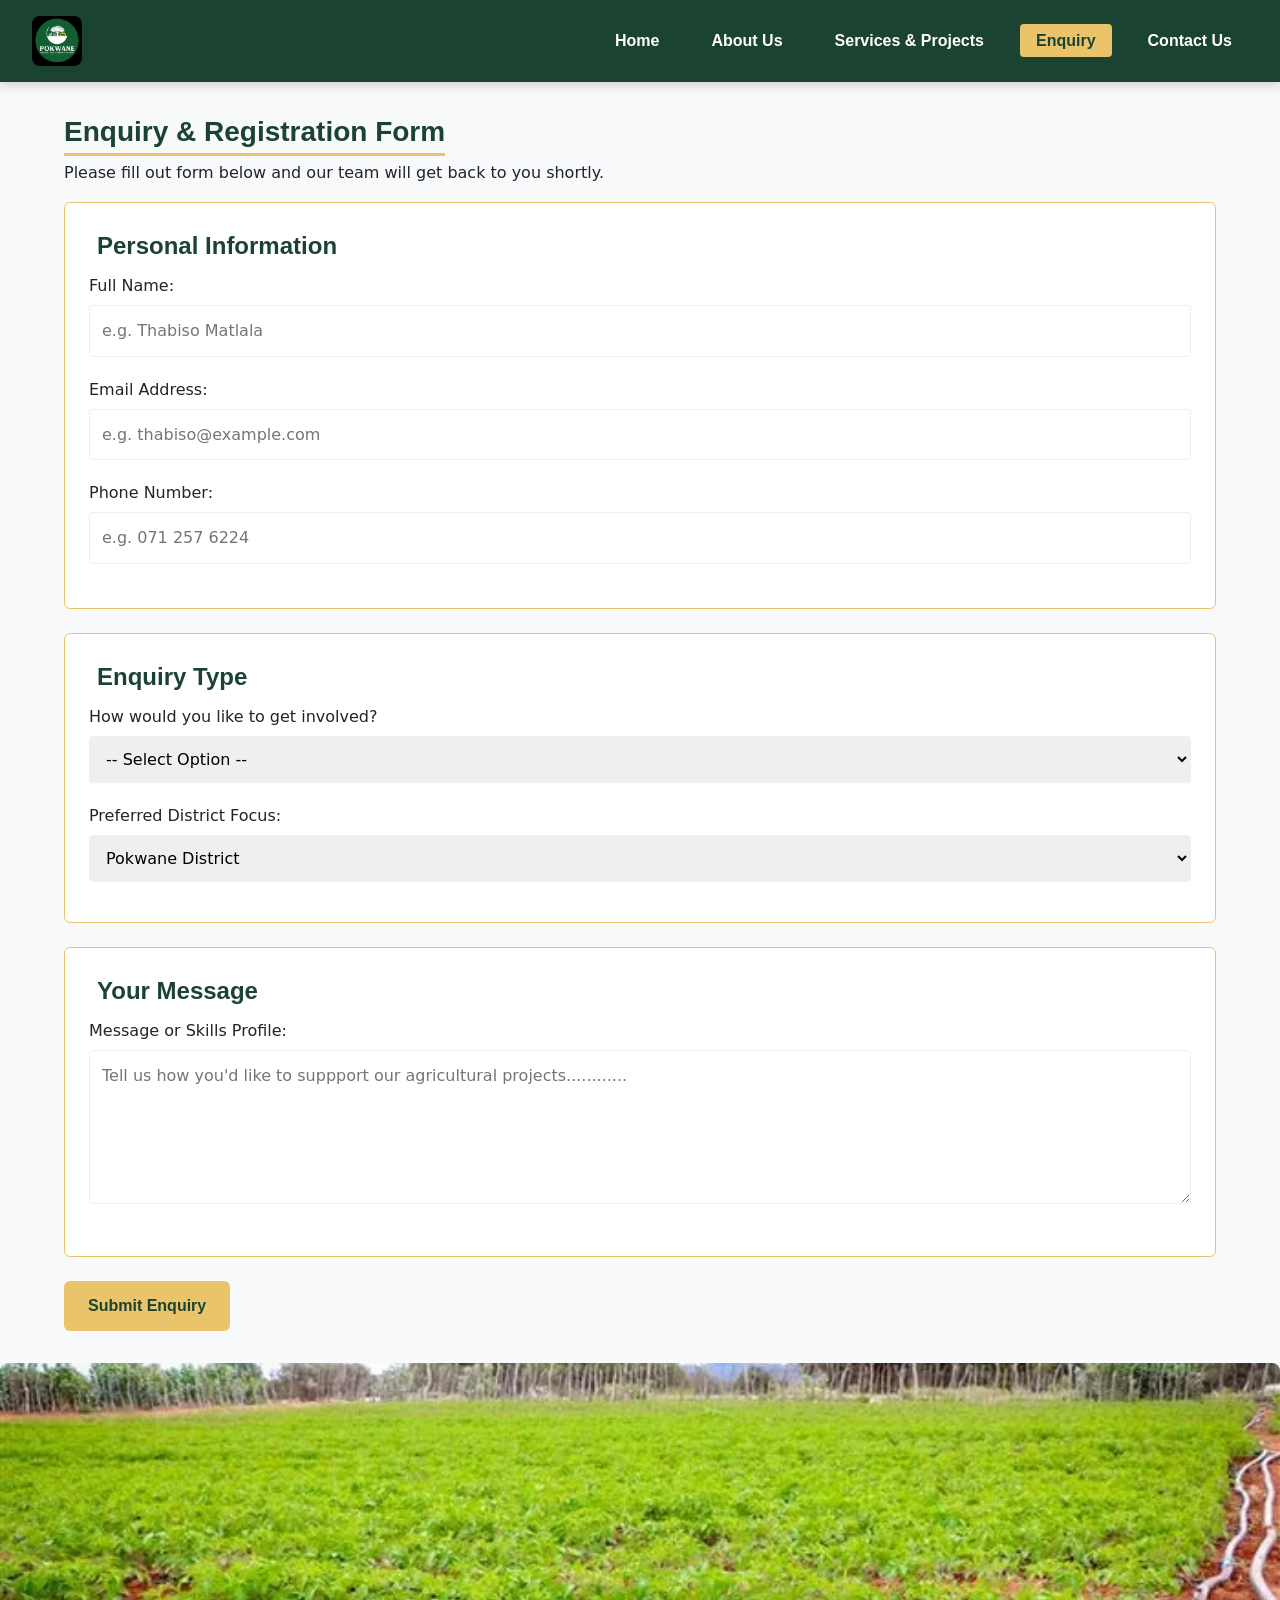
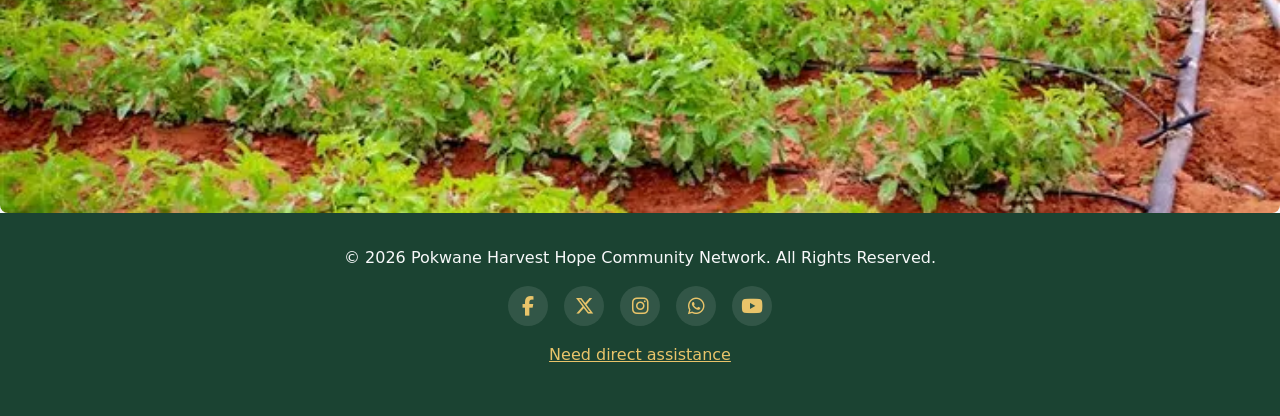
<file: enquiry.html>
<!DOCTYPE html>
<html lang="en">
    <head>
    <meta charset="UTF-8">
        <meta name="viewport" content="width=device-width", initial-scale="1.0">
        <meta name="description" content="Get involved with Pokwane Harvest Hope Community Network. Apply to volunteer or inquire about individual or corporate sponsorship">
        <title> Pokwane Harvest Hope Community Network | Enquiry</title>
<link rel="stylesheet" href="https://cdnjs.cloudflare.com/ajax/libs/font-awesome/6.5.1/css/all.min.css">
        <link href="https://cdn.jsdelivr.net/npm/bootstrap@5.3.3/dist/css/bootstrap.min.css" rel="stylesheet">
        <link rel="stylesheet" href="css/harveststyles.css">
    </head>
    <body>

         <!-- Header & Navigation Menu -->
        <header>
            <a class="navbar-brand" href="index.html">
              <img src="images/logo.jpeg" alt="pokwane harvest hope community network">
        </a>
        <nav>
            <ul>
                <li><a href="index.html">Home</a></li>
                <li><a href="about.html">About Us</a></li>
                <li><a href="services.html">Services & Projects</a></li>
                <li><a href="enquiry.html" class="active">Enquiry</a></li>
                <li><a href="contact.html">Contact Us</a></li>
            </ul>
        </nav>
        </header>

        <!-- Main Content Area -->
        <main>
            <section class="enquiry-form-section">
                <h2>Enquiry & Registration Form</h2>
                <p>Please fill out form below and our team will get back to you shortly.</p>

                <form class="enquiry-form">

                    <!-- Form Section -->
                    <fieldset>
                        <legend>Personal Information</legend>

                        <label for="fullname">Full Name:</label>
                        <input type="text" id="fullname" name="fullname" required placeholder="e.g. Thabiso Matlala">
                        <small id="fullnameError" style="color: #b42318; display: block; margin-top: 4px;"></small>

                        <label for="email">Email Address:</label>
                        <input type="email" id="email" name="email" required placeholder="e.g. thabiso@example.com">
                        <small id="emailError" style="color: #b42318; display: block; margin-top: 4px;"></small>

                        <label for="phone">Phone Number:</label>
                        <input type="tel" id="phone" name="phone" required placeholder="e.g. 071 257 6224">
                        <small id="phoneError" style="color: #b42318; display: block; margin-top: 4px;"></small>

                    </fieldset>

                     <!-- Engagement  -->
                    <fieldset>
                        <legend>Enquiry Type</legend>

                        <label for="role">How would you like to get involved?</label>
                        <select id="role" name="role">
                           <option value="" disabled selected>-- Select Option --</option>
                        <option value="volunteer">Volunteer Application</option>
                        <option value="sponsor">Corporate Sponsorship / Partner</option>
                        <option value="research">Research / Academic Collaboration</option>
                        <option value="general">General Enquiry</option>
                        </select>
                        <small id="roleError" style="color:#b42318; display: block; margin-top: 4px;"></small>

                        <label for="district">Preferred District Focus:</label>
                        <select id="district" name="district">
                            <option value="pokwane"> Pokwane District</option>
                            <option value="sekhukhune"> Sekhukhune District</option>
                            <option value="vhembe"> Vhenbe District</option>
                        </select>
                    </fieldset>

                    <!-- Message -->
                    <fieldset>
                        <legend>Your Message</legend>
                        <label for="message">Message or Skills Profile:</label>
                        <textarea id="message" name="message" rows="5" required placeholder="Tell us how you'd like to suppport our agricultural projects............"></textarea>
                        <small id="messageError" style="color: #b42318; display: block; margin-top: 4px;"></small>
                    </fieldset>

                    <button type="submit" class="submit-btn">Submit Enquiry</button>
                    <div id="successNotice" class="alert alert-success mt-3" style="display: none;" role="alert"></div>
                </form>
            </section>
        </main>

        <img src ="images/2176693688337eb25a07ea3c77b21f1e9b04f301=w700.webp">

         <!-- Footer -->
        <footer>
            <p>&copy; 2026 Pokwane Harvest Hope Community Network. All Rights Reserved.</p>
             <div class="social-links d-flex justify-content-center gap-3 my-3">
            <a href="https://facebook.com" target="_blank" aria-label="Facebook" class="social-icon">
                <i class="fab fa-facebook-f"></i>
            </a>
            <a href="https://x.com" target="_blank" aria-label="X (Twitter)" class="social-icon">
                <i class="fab fa-x-twitter"></i>
            </a>
            <a href="https://instagram.com" target="_blank" aria-label="Instagram" class="social-icon">
                <i class="fab fa-instagram"></i>
            </a>
            <a href="https://whatsapp.com" target="_blank" aria-label="WhatsApp" class="social-icon">
                <i class="fab fa-whatsapp"></i>
            </a>
            <a href="https://youtube.com" target="_blank" aria-label="YouTube" class="social-icon">
                <i class="fab fa-youtube"></i>
            </a>
        </div>

            <p><a href="contact.html">Need direct assistance</a></p>
        </footer>
        

        <script src="js/validation.js"></script>
    </body>
</html>
</file>
<file: css/harveststyles.css>
:root {
    --primary-forest: #1b4332;
    --secondary-gold: #e9c46a;
    --neutral-offwhite: #f8f9fa;
    --card-background: #ffffff;
    --text-dark: #212529;
    --border-color: #edeff1;

    --font-heading: -apple-system, BlinkMacSystemFont, "Segoe UI", Roboto, "Helvetica Neue", Arial, sans-serif;
    --font-body: system-ui, -apple-system, "Segoe UI", Roboto, Arial, sans-serif;

    --bs-body-font-family: var(--font-body);

}

*,
*::before,
*::after {
    margin: 0;
    padding: 0;
    box-sizing: border-box;
}

html {
    font-size: 100%;
    scroll-behavior: smooth;
}

body {
    font-family: var(--font-body);
    font-size: 1rem;
    line-height: 1.6;
    color: var(--text-dark);
    background-color: var(--neutral-offwhite);
    min-height: 100vh;
    display: flex;
    flex-direction: column;
}

h1, h2, h3, h4, h5, h6 {
    font-family: var(--font-heading);
    color: var(--primary-forest);
    font-weight: 700;
    line-height: 1.25;
    margin-bottom: 0.25rem;
}

h1 { font-size: 2.25rem; }
h2{
    font-size: 1.75rem;
    border-bottom: 3px solid var(--secondary-gold);
    display: inline-block;
    padding-bottom: 0.25rem;
}
h3{ font-size: 1.35rem; }

p {
    margin-bottom: 1rem;
}

header, .navbar {
    background-color: var(--primary-forest);
    padding: 1rem 2rem;
    position: sticky;
    top: 0;
    z-index: 1030;
    box-shadow: 0 4px 10px rgba(0, 0, 0, 0.15);
    display: flex;
    align-items: center;
    justify-content: space-between;
}

header img, .navbar-brand img {
    max-height: 50px;
    width: auto;
}

nav ul {
    display: flex;
    list-style: none;
    gap: 1.25rem;
    margin: 0;
    padding: 0;
}

.navbar-brand {
    display: flex;
    flex-direction: column;
    align-items: center;
    text-decoration: none;
}

.navbar-brand img {
    min-height: 50px;
    width: auto;
}

.brand-title {
    font-family: var(--font-heading);
    font-size: 1.1rem;
    font-weight: 700;
    color: var(--secondary-gold);
    margin-top: 0.3rem;
    text-align: center;
    letter-spacing: 0.5px;
}

nav a {
   color: #ffffff;
   font-family: var(--font-heading);
   font-weight: 600;
   padding: 0.5rem 1rem;
   border-radius: 4px;
   text-decoration: none;
   transition: all 0.3s ease; 
}

nav a:hover {
    background-color: var(--secondary-gold);
    color: var(--primary-forest);
}

nav a:focus {
    outline: 2px solid var(--secondary-gold);
    outline-offset: 2px;
}

nav a:active{
    transform: scale(0.96);
}

nav a.active {
    background-color: var(--secondary-gold);
    color: var(--primary-forest);
    font-weight: 700;
}

main { 
    flex: 1;
    max-width: 1200px;
    width: 100%;
    margin: 2rem auto;
    padding: 0 1.5rem;
}

.grid-layout,
.impact-highlights,
.mission-vision,
.services-list,
.resource-library,
.regional-hubs {
    display: grid;
    grid-template-columns: repeat(auto-fit, minmax(280px, 1fr));
    gap: 1.5rem;
    margin-top: 1.5rem;
}

article.card, 
.card-item {
    background-color: var(--card-background);
    padding: 1.75rem;
    border-radius: 8px;
    border: 1px solid var(--secondary-gold);
    box-shadow: 0 4px 12px rgba(0, 0, 0, 0.05);
    transition: transform 0.3s ease, box-shadow 0.3s ease;
}

article.card:hover {
    transform: translateY(-4px);
    box-shadow: 0 8px 20px rgba(0, 0, 0, 0.12);
}

img { 
    max-width: 100%;
    height: auto;
    max-height: 450px;
    display: block;
    border-radius: 8px;
    object-fit: cover;
}

.btn, .btn-primary, .submit-btn {
    display: inline-block;
    background-color: var(--secondary-gold);
    color: var(--primary-forest);
    font-family: var(--font-heading);
    font-weight: 700;
    padding: 0.75rem 1.5rem;
    border: none;
    border-radius: 6px;
    cursor: pointer;
    text-align: center;
    text-decoration: none;
    transition: background-color 0.3s ease, transform 0.2s ease;
}

.btn:hover, .btn-primary:hover, .submit-btn:hover {
    background-color: var(--primary-forest);
    color: var(--neutral-offwhite);
}

.btn:focus, input:focus, select:focus, textarea:focus {
    outline: 3px solid var(--secondary-gold);
    outline-offset: 2px;
}

fieldset{
    border: 1px solid var(--secondary-gold);
    border-radius: 6px;
    padding: 1.5rem;
    margin-bottom: 1.5rem;
    background-color: var(--card-background);
}

legend {
    font-family: var(--font-heading);
    font-weight: 700;
    color: var(--primary-forest);
    padding: 0 0.5rem;
}

input[type="text"], input[type="email"], input[type="tel"], select, textarea {
    width: 100%;
    padding: 0.75rem;
    margin-top: 0.4rem;
    margin-bottom: 1rem;
    border: 1px solid var(--border-color);
    border-radius: 4px;
    font-family: var(--font-body);
}

footer {
    background-color: var(--primary-forest);
    color: var(--neutral-offwhite);
    text-align: center;
    padding: 2rem 1.5rem;
    margin-top: auto;
    width: 100%;
}

footer a {
    color: var(--secondary-gold);
}

@media screen and (max-width: 900px) {
    header, .navbar {
        flex-direction: column;
        gap: 1rem;
    }

    .grid-layout, .impact-highlights, .services-list {
        grid-template-columns: repeat(2, 1fr);
    }
}

@media screen  and (max-width: 600px) {
    nav ul {
        flex-direction: column;
        gap: 0.5rem;
        width: 100%;
    }

    nav a {
        display: block;
        text-align: center;
        padding: 0.75rem 1rem;
        background-color: rgba(255, 255, 255, 0.1);
    }

    .grid-layout, .impact-highlights, .services-list, .resource-library, .regional-hubs {
        grid-template-columns: 1fr;
    }

    .btn, .submit-btn {
        width: 100%;
    }
}

.social-icon {
    display: inline-flex;
    align-items: center;
    justify-content: center;
    width: 40px;
    height: 40px;
    background-color: rgba(255, 255, 255, 0.1);
    color: var(--secondary-gold);
    border-radius: 50%;
    font-size: 1.2rem;
    text-decoration: none;
    transition: all 0.3s ease;
}

.social-icon:hover {
    background-color: var(--secondary-gold);
    color: var(--primary-forest);
    transform: translateY(-3px);
}
</file>
